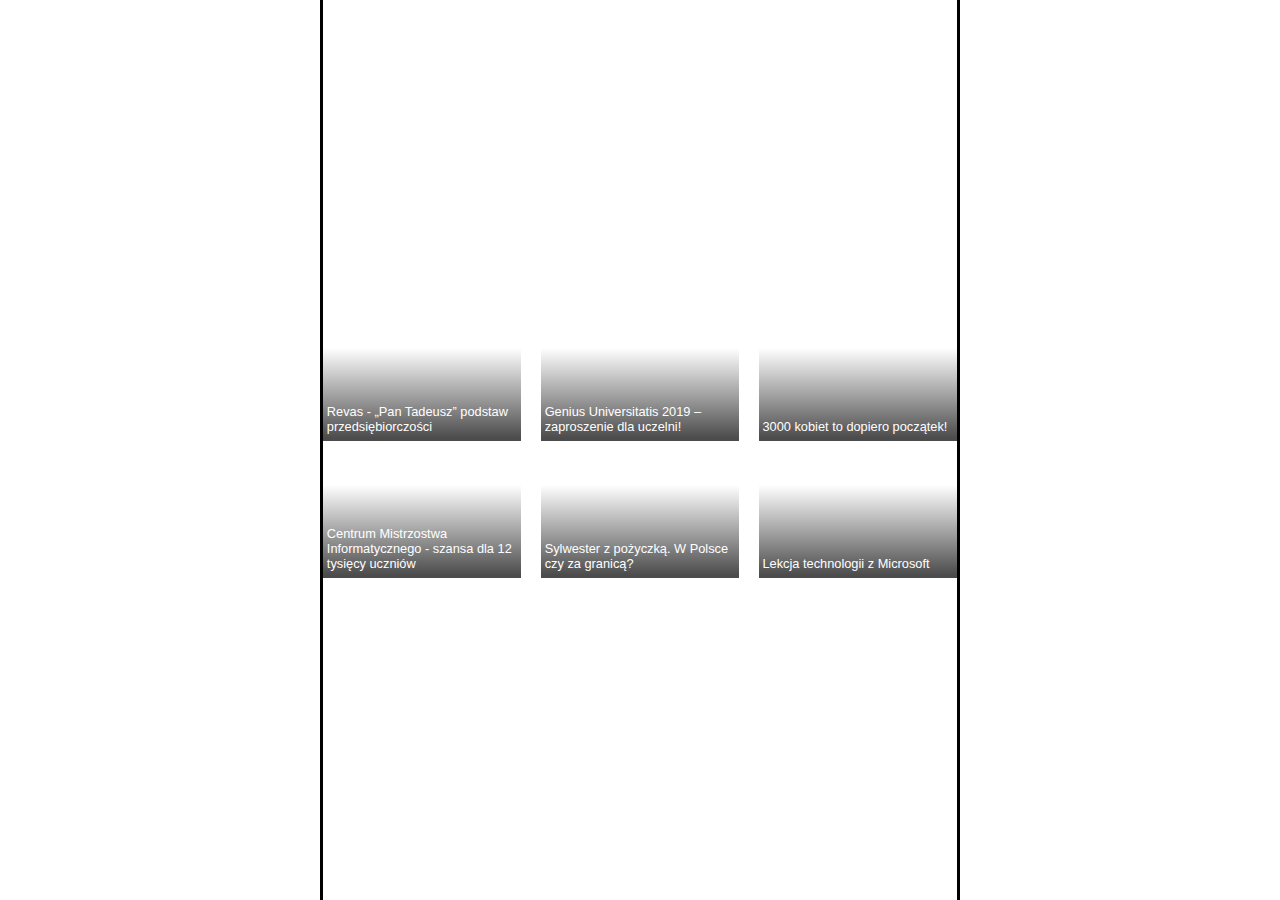
<file: zadanie_1/index.html>
<!DOCTYPE html>
<html lang="pl">

<head>

    <meta charset="UTF-8">
    <meta name="viewport" content="width=device-width, initial-scale=1.0">
    <meta http-equiv="X-UA-Compatible" content="ie=edge">
    <title>Document</title>
</head>

<body>
    <section>

    </section>
    <link rel="stylesheet" href="style.css">
    <script src="script.js"></script>
</body>

</html>
</file>
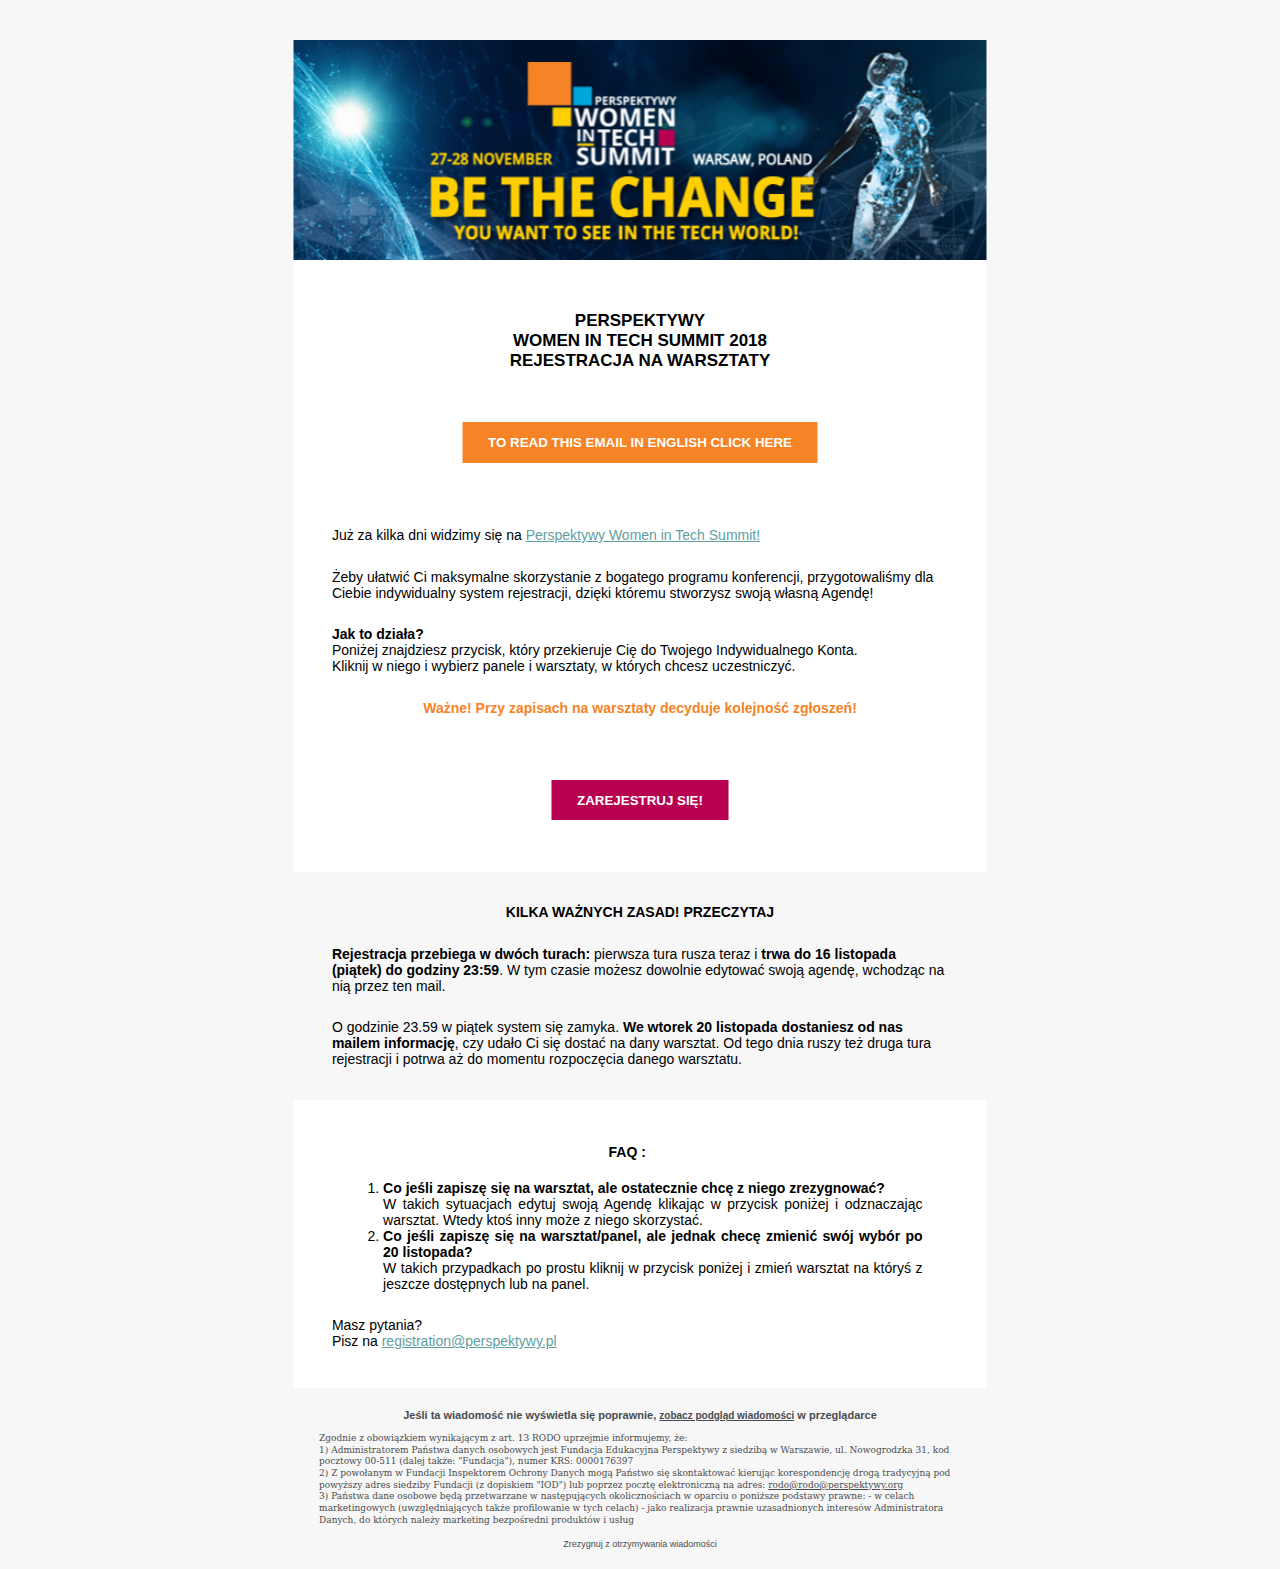
<file: zadanie_2/index.html>
<!DOCTYPE html>
<html lang="pl">

<head>
    <meta charset="UTF-8">
    <meta name="viewport" content="width=device-width, initial-scale=1.0">
    <meta http-equiv="X-UA-Compatible" content="ie=edge">
    <title>PERSPEKTYWY
        WOMEN IN TECH SUMMIT 2018
        REJESTRACJA NA WARSZTATY</title>
</head>

<body>
    <section>
        <img src="img/banner.jpg" alt="banner">
        <h1>
            <span>PERSPEKTYWY</span> <span>WOMEN IN TECH SUMMIT 2018</span> <span>REJESTRACJA NA WARSZTATY</span>
        </h1>
        <button>
            TO READ THIS EMAIL IN ENGLISH CLICK HERE
        </button>

        <p>Już za kilka dni widzimy się na <a href="#">Perspektywy Women in Tech Summit!</a></p>
        <p>Żeby ułatwić Ci maksymalne skorzystanie z bogatego programu konferencji, przygotowaliśmy dla Ciebie
            indywidualny system rejestracji, dzięki któremu stworzysz swoją własną Agendę!</p>
        <p>Jak to działa?</p>
        <p>Poniżej znajdziesz przycisk, który przekieruje Cię do Twojego Indywidualnego Konta.</p>
        <p>Kliknij w niego i wybierz panele i warsztaty, w których chcesz uczestniczyć.</p>
        <p>Ważne! Przy zapisach na warsztaty decyduje kolejność zgłoszeń!</p>

        <button>
            ZAREJESTRUJ SIĘ!
        </button>
    </section>
    <section>
        <p><span>KILKA WAŻNYCH ZASAD! PRZECZYTAJ<span></p>
        <p><span>Rejestracja przebiega w dwóch turach:</span> pierwsza tura rusza teraz i <span>trwa do 16 listopada
                (piątek) do godziny 23:59</span>. W tym czasie możesz dowolnie edytować swoją agendę, wchodząc na nią
            przez ten mail.</p>
        <p>O godzinie 23.59 w piątek system się zamyka. <span>We wtorek 20 listopada dostaniesz od nas mailem
                informację</span>, czy udało Ci się dostać na dany warsztat. Od tego dnia ruszy też druga tura
            rejestracji i potrwa aż do momentu rozpoczęcia danego warsztatu.</p>
    </section>
    <section>
        <p><span>FAQ :</span></p>
        <ol>
            <li><span>Co jeśli zapiszę się na warsztat, ale ostatecznie chcę z niego zrezygnować?</span><br /> W takich
                sytuacjach edytuj swoją Agendę klikając w przycisk poniżej i odznaczając warsztat. Wtedy ktoś inny może
                z niego skorzystać.</li>
            <li><span>Co jeśli zapiszę się na warsztat/panel, ale jednak checę zmienić swój wybór po 20 listopada?</span></br>
                W takich przypadkach po prostu kliknij w przycisk poniżej i zmień warsztat na któryś z jeszcze
                dostępnych lub na panel.</li>
        </ol>
        <p>Masz pytania?</p>
        <p>Pisz na <a href="">registration@perspektywy.pl</a></p>
    </section>
    <section>
        <p>Jeśli ta wiadomość nie wyświetla się poprawnie, <previewlink class="preview">zobacz podgląd wiadomości</previewlink>
            w przeglądarce</p>
        <p>Zgodnie z obowiązkiem wynikającym z art. 13 RODO uprzejmie informujemy, że:</p>
        <ul>
            <li>1) Administratorem Państwa danych osobowych jest Fundacja Edukacyjna Perspektywy z siedzibą w
                Warszawie, ul. Nowogrodzka 31, kod pocztowy 00-511 (dalej także: "Fundacja"), numer KRS: 0000176397</li>
            <li>2) Z powołanym w Fundacji Inspektorem Ochrony Danych mogą Państwo się skontaktować kierując
                korespondencję drogą tradycyjną pod powyższy adres siedziby Fundacji (z dopiskiem "IOD") lub poprzez
                pocztę elektroniczną na adres: <u>rodo@rodo@perspektywy.org</u></span></li>
            <li>3) Państwa dane osobowe będą przetwarzane w następujących okolicznościach w oparciu o poniższe podstawy
                prawne:
                - w celach marketingowych (uwzględniających także profilowanie w tych celach) - jako realizacja prawnie
                uzasadnionych interesów Administratora Danych, do których należy marketing bezpośredni produktów i
                usług</li>
        </ul>
        <resignlink class="resign">Zrezygnuj z otrzymywania wiadomości</resignlink>
    </section>

    <style>
        * {
            margin: 0;
            padding: 0;
            box-sizing: border-box;
        }

        :root {
            --inner: rgb(247, 247, 247);
            --outer: rgb(255, 255, 255);
            --accent: rgb(246, 131, 38);
        }

        html {
            position: relative;
        }

        body {
            position: absolute;
            left: 50%;
            transform: translate(-50%);
            min-width: 48vw;
            background-color: var(--inner);
            padding: 40px;
            padding-bottom: 0;
            font-family: 'Arial', 'sans-serif';

        }

        section {
            display: flex;
            flex-direction: column;
            margin-bottom: 20px;
        }

        section:nth-of-type(odd) {
            background-color: var(--outer);
        }

        h1 {
            display: flex;
            flex-direction: column;
            padding: 4vw 15vw;
            padding-bottom: 0;
            font-size: 17px;
            text-align: center;
        }

        button {
            align-self: center;
            border: none;
            padding: 1vw 2vw;
            color: var(--outer);
            font-weight: bold;
            margin: 4vw;
            cursor: pointer;
        }

        section button:first-of-type {
            background-color: var(--accent);
        }

        section button:last-of-type {
            background-color: rgb(183, 0, 80);
        }

        p {
            padding: 1vw 3vw;
            font-size: 14px;
        }

        p span,
        li span {
            font-weight: bold;
        }

        section:first-of-type p:nth-of-type(3) {
            font-weight: bold;
            padding-bottom: 0;
        }

        section:first-of-type p:nth-of-type(4) {
            padding-bottom: 0;
            padding-top: 0;
        }

        section:first-of-type p:nth-of-type(5) {
            padding-top: 0;
        }

        section:first-of-type p:nth-of-type(6) {
            align-self: center;
            font-weight: bold;
            color: var(--accent)
        }

        section:nth-of-type(3) {
            padding: 3vw;
            padding-right: 5vw;
        }

        section:nth-of-type(2) p:first-of-type,
        section:nth-of-type(3) p:first-of-type {
            align-self: center;
        }

        section:nth-of-type(3) p:first-of-type {
            padding: 5px;
            padding-bottom: 20px;
        }

        section:nth-of-type(3) p:nth-of-type(2),
        section:nth-of-type(3) p:nth-of-type(3) {
            padding: 0;
        }

        a {
            color: cadetblue;
        }

        ol {
            font-size: 14px;
            text-align: justify;
            padding-left: 4vw;
            padding-bottom: 2vw;
        }

        /* section 4 */
        section:nth-of-type(4) {
            font-size: 9px;
            color: rgb(72, 75, 79);
            padding: 2vw;
            padding-top: 0;
            padding-bottom: 0;
        }

        section:nth-of-type(4) p {
            font-size: 9px;
            line-height: 130%;
            margin: 0;
            padding: 0;
        }

        section:nth-of-type(4) p:first-of-type {
            font-size: 11px;
            font-weight: bold;
            text-align: center;
            padding-bottom: 10px;
        }

        section:nth-of-type(4) p:last-of-type {
            font-family: 'New Times Roman', 'serif';
        }

        ul li {
            list-style-type: none;
            font-family: 'New Times Roman', 'serif';
            line-height: 130%;
        }

        .preview {
            text-decoration: underline;
            font-size: 10px;
            cursor: pointer;
        }

        .resign {
            text-align: center;
            padding: 1vw;
            padding-bottom: 0;
            cursor: pointer;

        }
    </style>
</body>

</html>
</file>
<file: zadanie_1/style.css>
* {
    margin: 0;
    padding: 0;
    box-sizing: border-box;
}

html {
    position: relative;
}

body {
    display: flex;
    flex-direction: column;
    justify-content: center;
    position: absolute;
    left: 50%;
    transform: translate(-50%);
    max-width: 1140px;
    background-color: white;
    height: 100vh;
    border-right: 3px solid black;
    border-left: 3px solid black;
}

section {
    display: flex;
    flex-wrap: wrap;
    justify-content: space-between;
}

div {
    display: flex;
    flex-direction: column;
    justify-content: flex-end;
    width: 15.5vw;
    height: 10vw;
    margin-bottom: .7vw;
    border-bottom: 3px solid rgba(0, 0, 0, .7);
    transition: .4s;
}

div:hover {
    border-bottom: 3px solid red;
}

a {
    font-family: 'Arial', 'sans-serif';
    color: white;
    text-decoration: none;
}

.bgc {
    display: flex;
    flex-direction: column;
    justify-content: flex-end;
    height: 90px;
    padding: .3vw;
    background: linear-gradient(rgba(0, 0, 0, 0), rgba(0, 0, 0, .7) 99.99%);
}

.text {
    font-size: 1vw;
    font-weight: 400;
    position: relative;
    left: 0;
    bottom: 0;
}
</file>
